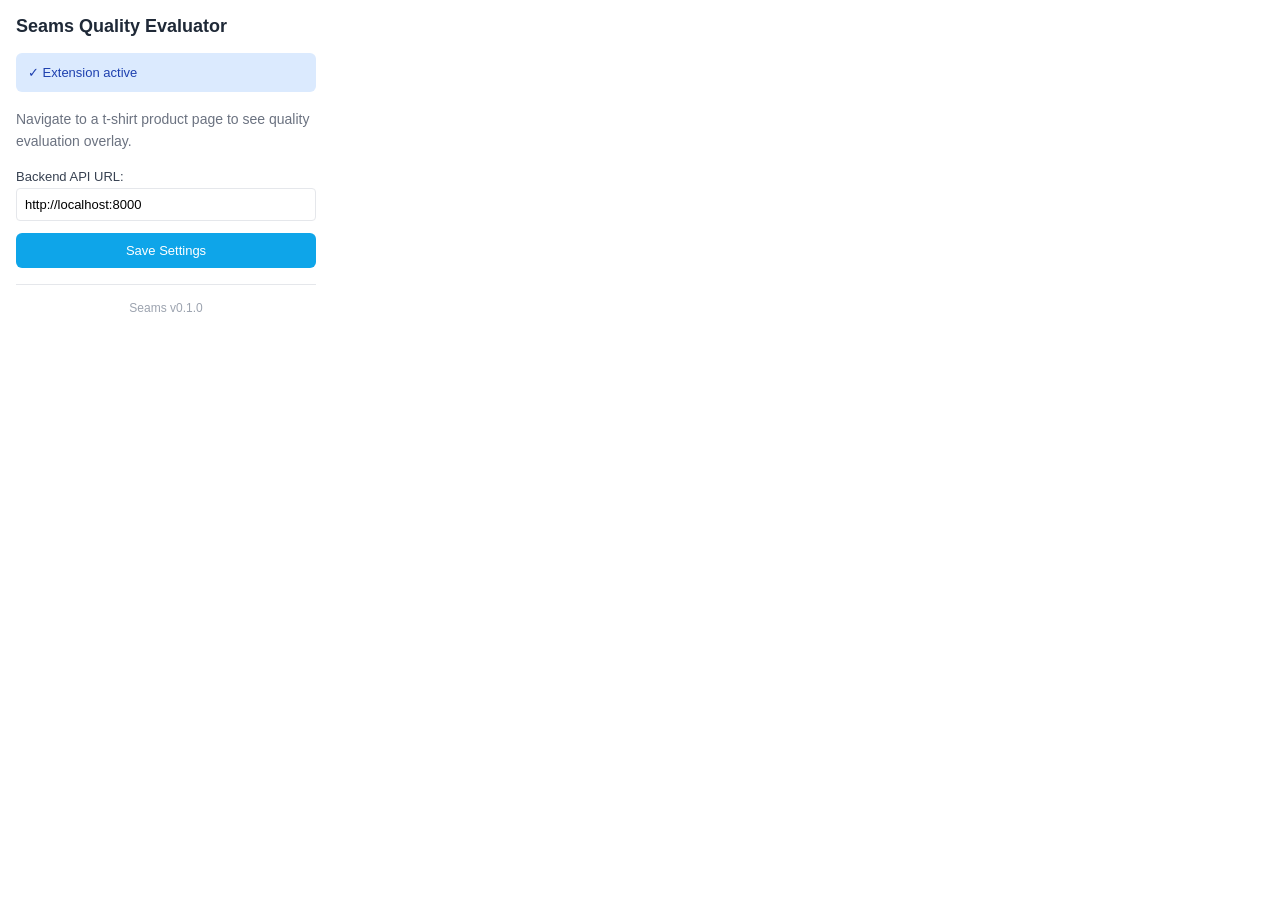
<file: extension/popup/popup.html>
<!DOCTYPE html>
<html>
<head>
  <meta charset="UTF-8">
  <style>
    body {
      width: 300px;
      padding: 16px;
      font-family: -apple-system, BlinkMacSystemFont, 'Segoe UI', Roboto, sans-serif;
      margin: 0;
    }
    h1 {
      font-size: 18px;
      margin: 0 0 16px 0;
      color: #1f2937;
    }
    .info {
      font-size: 14px;
      color: #6b7280;
      line-height: 1.6;
      margin-bottom: 16px;
    }
    .status {
      padding: 12px;
      background: #dbeafe;
      border-radius: 6px;
      font-size: 13px;
      color: #1e40af;
      margin-bottom: 16px;
    }
    .setting {
      margin-bottom: 12px;
    }
    label {
      font-size: 13px;
      display: block;
      margin-bottom: 4px;
      color: #374151;
      font-weight: 500;
    }
    input[type="text"] {
      width: 100%;
      padding: 8px;
      border: 1px solid #e5e7eb;
      border-radius: 4px;
      font-size: 13px;
      box-sizing: border-box;
    }
    button {
      background: #0ea5e9;
      color: white;
      border: none;
      padding: 10px 16px;
      border-radius: 6px;
      cursor: pointer;
      width: 100%;
      font-size: 13px;
      font-weight: 500;
    }
    button:hover {
      background: #0284c7;
    }
    .footer {
      margin-top: 16px;
      padding-top: 16px;
      border-top: 1px solid #e5e7eb;
      font-size: 12px;
      color: #9ca3af;
      text-align: center;
    }
  </style>
</head>
<body>
  <h1>Seams Quality Evaluator</h1>

  <div class="status">
    ✓ Extension active
  </div>

  <div class="info">
    Navigate to a t-shirt product page to see quality evaluation overlay.
  </div>

  <div class="setting">
    <label>Backend API URL:</label>
    <input type="text" id="apiUrl" value="http://localhost:8000" />
  </div>

  <button id="save">Save Settings</button>

  <div class="footer">
    Seams v0.1.0
  </div>

  <script src="popup.js"></script>
</body>
</html>
</file>
